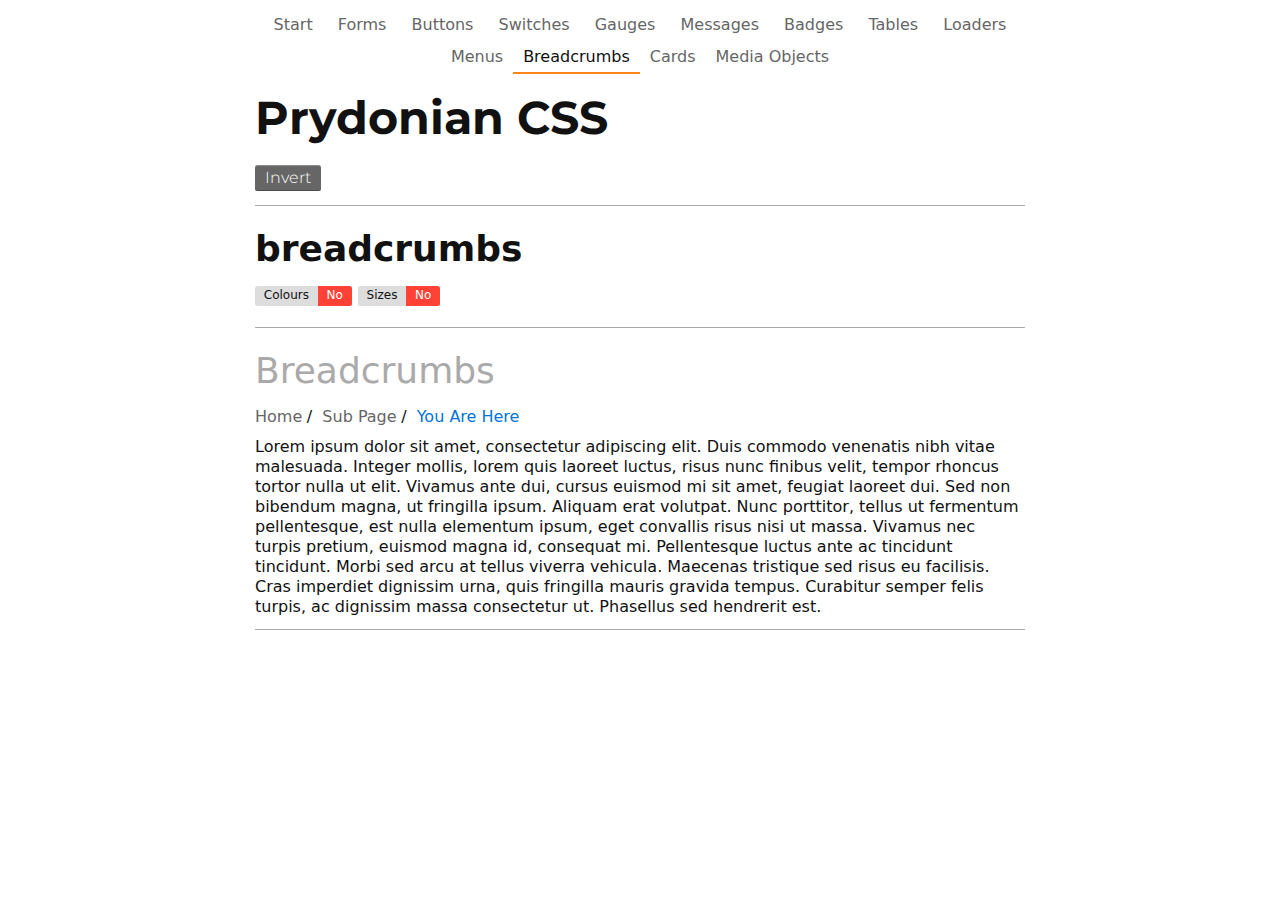
<file: docs/breadcrumbs.html>
<html>
<head>
<meta name="viewport" content="width=device-width, initial-scale=1, maximum-scale=1, user-scalable=no">
<title>Breadcrumbs - Prydonian CSS starter kit</title>
<link rel="stylesheet" href="../src/normalise.css" />
<link rel="stylesheet" href="../src/prydonian.css" />
<link rel="stylesheet" href="css/style.css" />
<meta property="og:title" content="Prydonian CSS starter kit"/>
<meta property="og:image" content="https://prydonian.digital/prydonian-css/logo.png"/>
<meta property="og:site_name" content="Prydonian CSS starter kit"/>
<meta property="og:description" content="A basic CSS variables starter kit for use in building things. It doesn't include anything like a layout or grid system, just a set of controls for various HTML items."/>
<meta property="og:url" content="https://prydonian.digital/prydonian-css/" />

</head>
<body>

	<nav>
		<ul class="menu">
			<li><a href="index.html">Start</a></li>
			<li><a href="forms.html">Forms</a></li>
			<li><a href="buttons.html">Buttons</a></li>
			<li><a href="switches.html">Switches</a></li>
			<li><a href="gauges.html">Gauges</a></li>
			<li><a href="messages.html">Messages</a></li>
			<li><a href="badges.html">Badges</a></li>
			<li><a href="tables.html">Tables</a></li>
			<li><a href="loaders.html">Loaders</a></li>
			<li><a href="menus.html">Menus</a>
			<li class="active"><a href="breadcrumbs.html">Breadcrumbs</a>
			<li><a href="cards.html">Cards</a>
			<li><a href="media">Media Objects</a>
		</ul>
	</nav>
<div class="container">
	<div class="main">
		<section class="header">
			<h1>Prydonian CSS</h1>
			<p><a class="button dark invertMe" href="#" id="invert">Invert</a></p>
		</section>
		<section>
			<h2>breadcrumbs</h2>
			<div class="label-group">
				<span class="label">Colours</span><span class="label alert">No</span>
			</div>
			<div class="label-group">
				<span class="label">Sizes</span><span class="label alert">No</span>
			</div>
			<br><br>
		</section>
		<section>
			<h2 class="subtle">Breadcrumbs</h2>
			<div class="breadcrumbs">
				<ul>
					<li><a href="#">Home</a></li>
					<li><a href="#">Sub Page</a></li>
					<li class="active"><a href="#">You Are Here</a></li>
				</ul>
			</div>
			<p>Lorem ipsum dolor sit amet, consectetur adipiscing elit. Duis commodo venenatis nibh vitae malesuada. Integer mollis, lorem quis laoreet luctus, risus nunc finibus velit, tempor rhoncus tortor nulla ut elit. Vivamus ante dui, cursus euismod mi sit amet, feugiat laoreet dui. Sed non bibendum magna, ut fringilla ipsum. Aliquam erat volutpat. Nunc porttitor, tellus ut fermentum pellentesque, est nulla elementum ipsum, eget convallis risus nisi ut massa. Vivamus nec turpis pretium, euismod magna id, consequat mi. Pellentesque luctus ante ac tincidunt tincidunt. Morbi sed arcu at tellus viverra vehicula. Maecenas tristique sed risus eu facilisis. Cras imperdiet dignissim urna, quis fringilla mauris gravida tempus. Curabitur semper felis turpis, ac dignissim massa consectetur ut. Phasellus sed hendrerit est.</p>
		</section>

	</div>
</div>
<script src="js/zepto.js"></script>
<script>
Zepto(function($){
	$(document).on('click', '.invertMe', function(e){
		e.preventDefault();
		$('body').toggleClass('invert');
	});
});
</script>
</body>
</html>
</file>
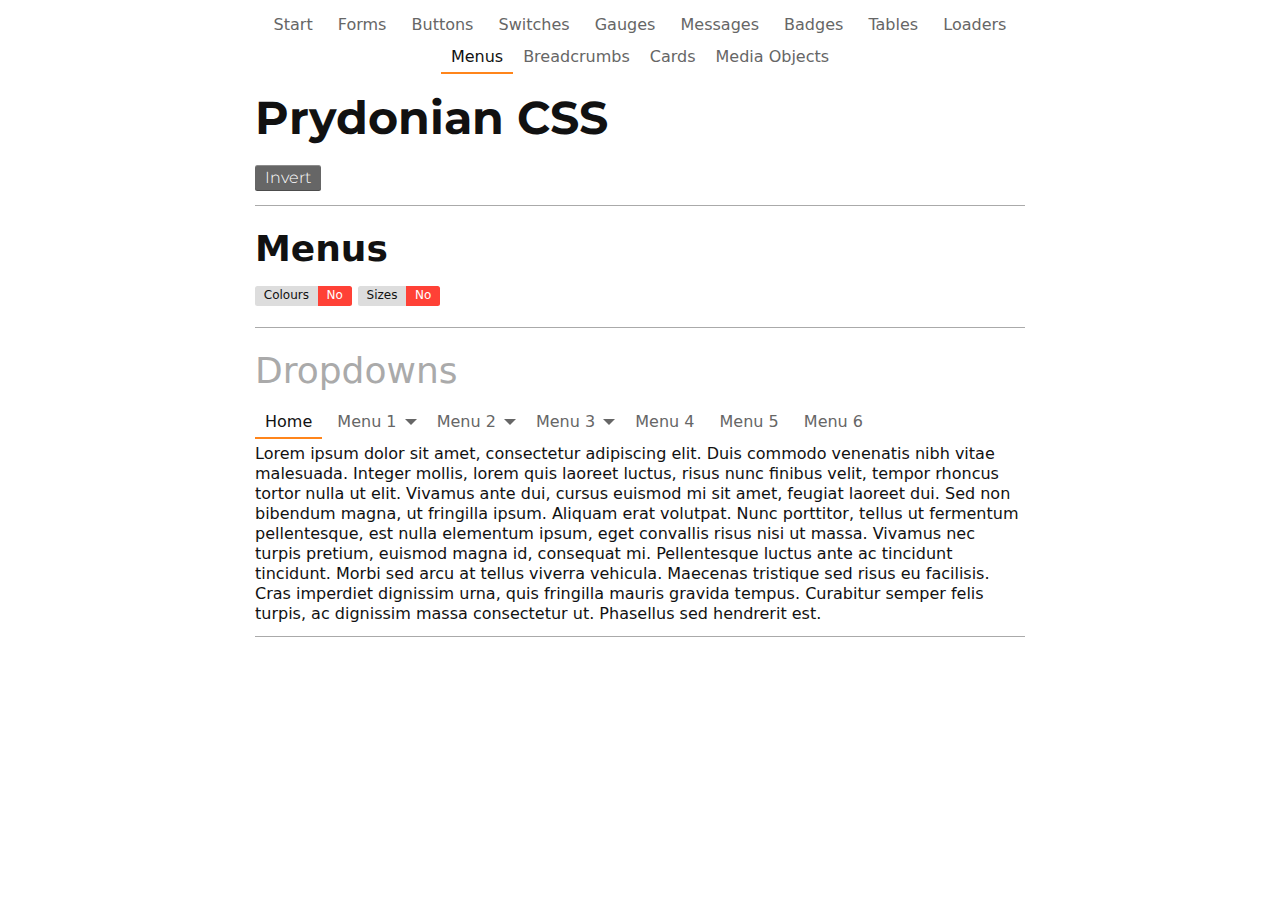
<file: docs/menus.html>
<html>
<head>
<meta name="viewport" content="width=device-width, initial-scale=1, maximum-scale=1, user-scalable=no">
<title>Menus - Prydonian CSS starter kit</title>
<link rel="stylesheet" href="../src/normalise.css" />
<link rel="stylesheet" href="../src/prydonian.css" />
<link rel="stylesheet" href="css/style.css" />
<meta property="og:title" content="Prydonian CSS starter kit"/>
<meta property="og:image" content="https://prydonian.digital/prydonian-css/logo.png"/>
<meta property="og:site_name" content="Prydonian CSS starter kit"/>
<meta property="og:description" content="A basic CSS variables starter kit for use in building things. It doesn't include anything like a layout or grid system, just a set of controls for various HTML items."/>
<meta property="og:url" content="https://prydonian.digital/prydonian-css/" />
</head>
<body>

	<nav>
		<ul class="menu">
			<li><a href="index.html">Start</a></li>
			<li><a href="forms.html">Forms</a></li>
			<li><a href="buttons.html">Buttons</a></li>
			<li><a href="switches.html">Switches</a></li>
			<li><a href="gauges.html">Gauges</a></li>
			<li><a href="messages.html">Messages</a></li>
			<li><a href="badges.html">Badges</a></li>
			<li><a href="tables.html">Tables</a></li>
			<li><a href="loaders.html">Loaders</a></li>
			<li class="active"><a href="menus.html">Menus</a>
			<li><a href="breadcrumbs.html">Breadcrumbs</a>
			<li><a href="cards.html">Cards</a>
			<li><a href="media">Media Objects</a>
		</ul>
	</nav>
<div class="container">
	<div class="main">
		<section class="header">
			<h1>Prydonian CSS</h1>
			<p><a class="button dark invertMe" href="#" id="invert">Invert</a></p>
		</section>
		<section>
			<h2>Menus</h2>
			<div class="label-group">
				<span class="label">Colours</span><span class="label alert">No</span>
			</div>
			<div class="label-group">
				<span class="label">Sizes</span><span class="label alert">No</span>
			</div>
			<br><br>
		</section>
		<section>
			<h2 class="subtle">Dropdowns</h2>
			<ul class="menu">
				<li class="active"><a href="#">Home</a></li>
				<li class="haschild"><a href="#">Menu 1</a>
					<ul class="child">
						<li><a href="#">Sub Menu 1</a></li>
						<li><a href="#">Sub Menu 2</a></li>
						<li><a href="#">Sub Menu 3</a></li>
						<li class="haschild"><a href="#">Sub Menu 4</a>
							<ul class="child">
								<li class="haschild"><a href="#">Deep Menu 1</a>
									<ul>
										<li><a href="#">Sub Deep 1</a></li>
										<li><a href="#">Sub Deep 2</a></li>
										<li><a href="#">Sub Deep 3</a></li>
										<li><a href="#">Sub Deep 4</a></li>
									</ul>
								</li>
								<li><a href="#">Deep Menu 2</a></li>
							</ul>
						</li>
						<li><a href="#">Sub Menu 5</a></li>
					</ul>
				</li>
				<li class="haschild"><a href="#">Menu 2</a>
					<ul class="child">
						<li><a href="#">Sub Menu 1</a></li>
						<li><a href="#">Sub Menu 2</a></li>
						<li><a href="#">Sub Menu 3</a></li>
					</ul>
				</li>
				<li class="haschild"><a href="#">Menu 3</a>
					<ul class="child">
						<li><a href="#">Sub Menu 1</a></li>
						<li class="haschild"><a href="#">Sub Menu 2 with a really big bit of text in it</a>
							<ul class="child">
								<li><a href="#">Category 1</a></li>
								<li><a href="#">Category 2</a></li>
								<li><a href="#">Category 3</a></li>
								<li><a href="#">Category 4</a></li>
								<li><a href="#">Category 5</a></li>
							</ul>
						</li>
						<li><a href="#">Sub Menu 3</a></li>
						<li><a href="#">Sub Menu 4</a></li>
						<li><a href="#">Sub Menu 5</a></li>
					</ul>
				</li>
				<li><a href="#">Menu 4</a></li>
				<li><a href="#">Menu 5</a></li>
				<li><a href="#">Menu 6</a></li>
			</ul>
			<p>Lorem ipsum dolor sit amet, consectetur adipiscing elit. Duis commodo venenatis nibh vitae malesuada. Integer mollis, lorem quis laoreet luctus, risus nunc finibus velit, tempor rhoncus tortor nulla ut elit. Vivamus ante dui, cursus euismod mi sit amet, feugiat laoreet dui. Sed non bibendum magna, ut fringilla ipsum. Aliquam erat volutpat. Nunc porttitor, tellus ut fermentum pellentesque, est nulla elementum ipsum, eget convallis risus nisi ut massa. Vivamus nec turpis pretium, euismod magna id, consequat mi. Pellentesque luctus ante ac tincidunt tincidunt. Morbi sed arcu at tellus viverra vehicula. Maecenas tristique sed risus eu facilisis. Cras imperdiet dignissim urna, quis fringilla mauris gravida tempus. Curabitur semper felis turpis, ac dignissim massa consectetur ut. Phasellus sed hendrerit est.</p>
		</section>

	</div>
</div>
<script src="js/zepto.js"></script>
<script>
Zepto(function($){
	$(document).on('click', '.invertMe', function(e){
		e.preventDefault();
		$('body').toggleClass('invert');
	});
});
</script>
</body>
</html>
</file>
<file: src/prydonian.css>
/* let's start! */

:root {

	/* Fonts */
	--font-sans: sans-serif;
	--font-serif: serif;
	--font-system: -apple-system, system-ui, BlinkMacSystemFont, "Segoe UI", Roboto, sans-serif;
	--font-monospace: Consolas, "Lucida Console", "DejaVu Sans Mono", Monaco, "Courier New", Courier, monospace;
	--font-base: 62.5%;
	--font-regular: 1.6rem;
	--font-mono: 1.5rem;
	--font-large: 2rem;
	--font-xlarge: 2.6rem;
	--font-xxlarge: 3.6rem;
	--font-xxxlarge: 4.6rem;
	--font-small: 1.2rem;
	--line-height: 1.25;
	--weight-light: 100;
	--weight-normal: 300;
	--weight-book: 500;
	--weight-bold: 700;

	/* Colours */
	--color-navy: #001F3F;
	--color-blue: #0074D9;
	--color-aqua: #7FDBFF;
	--color-teal: #39CCCC;
	--color-olive: #3D9970;
	--color-green: #2ECC40;
	--color-lime: #01FF70;
	--color-yellow: #FFDC00;
	--color-orange: #FF851B;
	--color-red: #FF4136;
	--color-fuchsia: #F012BE;
	--color-purple: #B10DC9;
	--color-maroon: #85144B;
	--color-white: #FFFFFF;
	--color-silver: #DDDDDD;
	--color-grey: #AAAAAA;
	--color-black: #111111;
	--color-dark: #666666;
	--color-white: #FFFFFF;
	--color-offwhite: #E8E8E8;
	--text-shadow: 1px 1px 1px rgba(0, 0, 0, 0.5);

	/* Buttons */
	--button-font: inherit;
	--button-weight: inherit;
	--button-size: var(--font-regular);
	--progress-shadow: 1px 0 1px rgba(0,0,0,0.25);
	--button-shadow: inset 0 1px 0 rgba(255, 255, 255, .25), inset 0 -1px 0 rgba(0, 0, 0, .25);
	--button-shadow-hover: inset 0 5rem 5rem rgba(0, 0, 0, .25), inset 0 -1px 0 rgba(0, 0, 0, .25);
	--button-shadow-active: inset 0 1px 5rem rgba(0, 0, 0, .15), inset 0 1px 0 rgba(0, 0, 0, .25);
	--button-shadow-hollow: inset 0 0 1px rgba(0, 0, 0, .75);
	--button-shadow-hollow-invert: inset 0 0 2px rgba(255,255,255, .75), inset 0 0 2px rgba(255,255,255, .5);

	/* Progress */
	--progress-loading: linear-gradient(-45deg, rgba(255,255,255,0.25) 25%, transparent 25%, transparent 50%, rgba(255,255,255,0.25) 50%, rgba(255,255,255,0.25) 75%, transparent 75%, transparent);
	--range-shadow: 1px 1px 1px rgba(0,0,0,0.25);
	--range-track-shadow: inset -1px 1px 1px rgba(0, 0, 0, .25);

	/* Code */
	--code-spacing-x: calc(var(--font-regular) * .4);
	--code-spacing-y: calc(var(--font-regular) * .2);

	/* Toast */
	--toast-shadow: 2px 2px 2px	rgba(0, 0, 0, 0.5);

	/* Paddings/Margins */
	--pm-zero: 0;
	--pm-small: .25rem;
	--pm-medium: .5rem;
	--pm-large: 1rem;
	--pm-xlarge: 1.5rem;
	--pm-xxlarge: 2rem;
	--pm-xxxlarge: 2.5rem;
	--pm-xxxxlarge: 4rem;

	/* Border Radii */
	--border-radius: 0.25rem;
	--border-radius-big: 2rem;
	--border-radius-round: 50%;

}
*, *:before, *:after {
	box-sizing: border-box;
}
html {
	font-size: var(--font-base);
}
body {
	margin: var(--pm-zero);
	font-size: var(--font-regular);
	font-family: var(--font-system);
	color: var(--color-black);
	background: var(--color-white);
	line-height: var(--line-height);
	font-weight: var(--weight-normal);
}
body.invert {
	color: var(--color-white);
	background: var(--color-black);
}
i.fa {
	font-size: var(--font-regular) !important;
	vertical-align: baseline;
}
h1, h2, h3 {
	font-weight: var(--weight-bold);
}
h4, h5, h6 {
	font-weight: var(--weight-book);
}
h1 {
	font-size: var(--font-xxxlarge);
	margin: 0 0 calc(var(--font-xxxlarge) * .4) 0;
}
h2 {
	font-size: var(--font-xxlarge);
	margin: 0 0 calc(var(--font-xxlarge) * .4) 0;
}
h3 {
	font-size: var(--font-xlarge);
	margin: 0 0 calc(var(--font-xlarge) * .4) 0;
}
h4 {
	font-size: var(--font-large);
	margin: 0 0 calc(var(--font-large) * .4) 0;
}
h5 {
	font-size: var(--font-regular);
	margin: 0 0 calc(var(--font-regular) * .4) 0;
}
h6 {
	font-size: var(--font-small);
	margin: 0 0 calc(var(--font-small) * .4) 0;
}
p {
	font-size: var(--font-regular);
	margin: 0 0 calc(var(--font-regular) * 0.75) 0;
}
ul, ol {
	margin: 0 0 calc(var(--font-regular) * 0.75) 0;
	padding: 0 0 0 var(--pm-xxxlarge);
}
a { color: var(--color-blue); }
a:focus, a:hover, a:visited {
	color: var(--color-navy);
	transition: color 0.2s ease-in-out;
}
strong {
	font-weight: var(--weight-bold);
}
small {
	font-size: 80%;
}
abbr[title] {
	border-bottom: 1px dashed var(--color-grey);
	cursor: help;
}
u {
	text-decoration: underline;
}
s {
	text-decoration: line-through;
}
del {
	color: var(--color-red);
}
ins {
	color: var(--color-green);
}
kbd {
	font-family: var(--font-monospace);
	font-size: var(--font-mono);
	background: var(--color-dark);
	color: var(--color-white);
	padding: 0 var(--pm-medium);
	border-radius: var(--border-radius);
}
var {
	font-style: italic;
}
samp {
	font-family: var(--font-monospace);
	font-size: var(--font-mono);
}
mark {
	padding: 0 var(--pm-medium);
	border-radius: var(--border-radius);
}
dl {
	margin: var(--pm-zero) var(--pm-zero) var(--pm-large) var(--pm-zero);
}
dt {
	font-weight: var(--weight-book);
}
dd {
	font-weight: var(--weight-normal);
	margin: var(--pm-zero) var(--pm-zero) var(--pm-large) var(--pm-zero);
}
blockquote {
	font-size: var(--font-large);
	border-left: solid .4rem var(--color-silver);
	padding: var(--pm-medium) var(--pm-medium) var(--pm-medium) var(--pm-xlarge);
	margin-bottom: 1rem;
	margin-left: 0;
}
blockquote cite:before {
	content: "- ";
}
blockquote cite {
	font-size: var(--font-large);
	font-style: italic;
	font-weight: var(--weight-light);
	display: block;
}
code {
	font-family: var(--font-monospace);
	font-size: var(--font-mono);
	color: var(--color-black);
	background: var(--color-silver);
	display: inline-block;
	border-radius: var(--border-radius);
	padding: var(--code-spacing-y) var(--code-spacing-x);
}
pre {
	overflow-y: auto;
	font-family: var(--font-monospace);
	font-size: var(--font-mono);
	color: var(--color-black);
	background-color: var(--color-silver);
	border-radius: var(--border-radius);
	padding: var(--pm-large);
	margin-top: var(--pm-zero);
	margin-bottom: var(--pm-large);
}
.text-right {
	text-align: right;
}
.text-left {
	text-align: left;
}
.text-center {
	text-align: center;
}
.text-justify {
	text-align: justify;
}
.card {
	border: 1px solid var(--color-silver);
	border-radius: var(--border-radius);
	margin-bottom: var(--pm-large)
}
.card img {
	width: 100%;
	max-width: 100%;
	height: auto;
}
.card-avatar {
	max-width: 64px;
	height: auto;
	border-radius: var(--border-radius-round);
	position: relative;
	margin-top: -32px;
	margin-right: 1rem;
	overflow: hidden;
	float: right;
	border: 1px solid var(--color-silver);
}
.card-avatar img {
	border-radius: var(--border-radius-round);
}
.card-title {
	background-color: var(--color-silver);
	padding: var(--pm-xxlarge) var(--pm-large);
	text-align: center;
	font-weight: var(--weight-book);
}
.card-content {
	padding: var(--pm-large);
}
.card-content:last-child p {
	margin-bottom: 0;
}
.card-actions {
	border-top: 1px solid var(--color-silver);
	padding: var(--pm-xxlarge) var(--pm-large);
	text-align: center;
	font-weight: var(--weight-book);
}
.card-actions .group {
	margin-bottom: 0 !important;
}
.media-object {
	display: flex;
	margin-bottom: var(--pm-large);
}
.media-section {
	-webkit-box-flex: 0;
	-moz-box-flex: 0;
	-webkit-flex: 0 1 auto;
	-moz-flex: 0 1 auto;
	-ms-flex: 0 1 auto;
	flex: 0 1 auto;
	padding: var(--pm-medium);
}
.media-section img {
	width: 100%;
	max-width: 100%;
	height: auto;
}
.media-section:first-child {
	padding-right: var(--pm-large);
}
.media-object.border {
	border: 1px solid var(--color-silver);
	border-radius: var(--border-radius);
}
fieldset {
	border: none;
	padding: var(--pm-zero);
	margin: 0 0 var(--pm-medium) 0;
}
fieldset legend {
	display: block;
	font-weight: var(--weight-book);
	margin: 0 0 var(--pm-medium) 0;
}
.form-fields {
	margin: 0 0 var(--pm-medium) 0;
}
.gauge {
	display:inline-block;
	position:relative;
	width: calc(var(--pm-xxlarge) * 5);
	height: calc(var(--pm-xxxlarge) * 2);
	overflow: hidden;
	margin: var(--pm-xxlarge);
}

.gauge:before, .gauge:after, .meter {
	position: absolute;
	display: block;
	content: "";
}

.gauge:before, .meter {
	width: calc(var(--pm-xxlarge) * 5);
	height: calc(var(--pm-xxxlarge) * 2);
}
.gauge:before {
	border-radius: 5rem 5rem 0 0;
	background: var(--color-silver);
}

.gauge:after {
	position: absolute;
	bottom: 0;
	left: var(--pm-xxxlarge);
	width:calc(var(--pm-xxxlarge) * 2);
	height: var(--pm-xxxlarge);
	background: var(--color-white);
	border-radius: 2.5rem 2.5rem 0 0;
}

.meter {
	top: 100%;
	transition: 1.5s;
	transform-origin: center top;
	border-radius: 0 0 6rem 6rem;
	background: var(--color-blue);
	transition: all 0.5s ease-in-out;
}
.progress {
	width: 100%;
	margin: 0 auto;
	display: block;
	border: none;
	overflow: hidden;
	border-radius: var(--border-radius-big);
	background: var(--color-silver);
	box-shadow: var(--range-track-shadow);
}
.progress-value {
	background-color: var(--color-teal);
	color: var(--color-black);
	border-radius: var(--border-radius-big);
	padding: var(--pm-small);
	text-align: center;
	font-size: var(--font-small);
	box-shadow: var(--progress-shadow);
}
.progress-value.dark {
	color: var(--color-white);
}
.invert .progress {
	background: var(--color-dark);
}
label {
	display: inline-block;
	font-size: var(--font-regular);
	margin: 0 0 calc(var(--font-regular) * 0.25) 0;
}
input[type="color"],
input[type="date"],
input[type="datetime-local"],
input[type="email"],
input[type="month"],
input[type="number"],
input[type="password"],
input[type="search"],
input[type="tel"],
input[type="text"],
input[type="time"],
input[type="url"],
input[type="week"],
select,
textarea {
	color: var(--color-dark);
	border: 1px solid var(--color-silver);
	padding: var(--pm-medium) var(--pm-large);
	font-size: var(--font-regular);
	line-height: var(--line-height);
	height: calc(var(--font-regular) * 2);
	border-radius: var(--border-radius);
	width: 100%;
	white-space: nowrap;
	-moz-appearance: none;
	-webkit-appearance: none;
	margin: 0 0 var(--pm-small) 0;
}
input[readonly] {
	cursor: not-allowed;
	box-shadow: none !important;
	background-color: var(--color-offwhite);
	color: var(--color-black);
}
input[type="color"] {
	padding: 0;
	line-height: 1 !important;
}
input[type="checkbox"], input[type="radio"] {
	width: auto;
	padding: 0;
	font-size: var(--font-regular);
}
select {
	position: relative;
	background-image: url("data:image/svg+xml,%3C%3Fxml version='1.0' encoding='UTF-8'%3F%3E%3Csvg width='41px' height='26px' viewBox='0 0 41 26' version='1.1' xmlns='http://www.w3.org/2000/svg' xmlns:xlink='http://www.w3.org/1999/xlink'%3E%3Cdefs%3E%3C/defs%3E%3Cg id='Page-1' stroke='none' stroke-width='1' fill='none' fill-rule='evenodd'%3E%3Cpolygon id='Path-3' fill='%23000000' points='0 5.38215461 19.9830489 25.3652035 40.1398855 5.20836689 34.9315186 0 19.8691842 15.0623344 4.83971338 0.0328636246'%3E%3C/polygon%3E%3C/g%3E%3C/svg%3E%0A");
	background-position: right .5rem center;
	background-repeat: no-repeat;
	background-size: .75rem;
}
input[type="search"] {
	border-radius: var(--border-radius-big);
	background-image: url('data:image/svg+xml;utf8,<svg xmlns="http://www.w3.org/2000/svg" viewBox="0 0 250.313 250.313" width="512" height="512" enable-background="new 0 0 250.313 250.313"><path d="M244.186 214.604l-54.379-54.378c-.289-.289-.628-.491-.93-.76 10.7-16.231 16.945-35.66 16.945-56.554 0-56.837-46.075-102.912-102.911-102.912s-102.911 46.075-102.911 102.911c0 56.835 46.074 102.911 102.91 102.911 20.895 0 40.323-6.245 56.554-16.945.269.301.47.64.759.929l54.38 54.38c8.169 8.168 21.413 8.168 29.583 0 8.168-8.169 8.168-21.413 0-29.582zm-141.275-44.458c-37.134 0-67.236-30.102-67.236-67.235 0-37.134 30.103-67.236 67.236-67.236 37.132 0 67.235 30.103 67.235 67.236s-30.103 67.235-67.235 67.235z" fill="#475250" fill-rule="evenodd" clip-rule="evenodd"/></svg>');
	background-position: right .75rem center;
	background-repeat: no-repeat;
	background-size: .9rem;
	padding-right: var(--pm-xxlarge);
}
input:focus, select:focus, textarea:focus {
	border-color: var(--color-teal);
	outline: none;
}
button, [type="submit"], .button {
	width: auto;
	display: inline-block;
	font-family: var(--button-font);
	font-size: var(--button-size);
	line-height: 1;
	font-weight: var(--button-weight);
	background: var(--color-silver);
	border: none;
	padding: var(--pm-medium) var(--pm-large);
	border-radius: var(--border-radius);
	box-shadow: var(--button-shadow);
	color: var(--color-black);
	margin: 0 0 var(--pm-small) 0;
	text-decoration: none;
	transition: all 0.2s ease-in-out;
}
.file {
	position: relative
}
.file input[type="file"] {
	position: absolute;
	height: 1px;
	width: 1px;
	background: none;
	border: 0;
	clip: rect(0 0 0 0);
	-webkit-clip-path: inset(50%);
	clip-path: inset(50%);
	overflow: hidden;
	padding: 0
}
a.button.primary,
a.button.info,
a.button.alert,
a.button.attention,
a.button.dark {
	color: var(--color-white);
}
a.button.secondary {
	color: var(--color-dark);
}
button:hover, [type="submit"]:hover, .button:hover {
	background: var(--color-silver);
	box-shadow: var(--button-shadow-active);
	color: var(--color-black);
}
button:active, [type="submit"]:active, .button:active {
	background: var(--color-silver);
	padding: var(--pm-medium) var(--pm-large);
	border-radius: var(--border-radius);
	box-shadow: var(--button-shadow-active);
}
.toasts {
	position: fixed !important;
	bottom: var(--pm-large);
	left: var(--pm-large);
}
.toast {
	margin-bottom: var(--pm-large);
	box-shadow: var(--toast-shadow);
	padding-right: var(--pm-xxxxlarge) !important;
	transition: all 0.5s ease;
}
.close {
	font-size: var(--font-large);
	position: absolute;
	top: var(--pm-large);
	right: var(--pm-large);
	cursor: pointer;
}
.message, .toast {
	background: var(--color-silver);
	padding: var(--pm-xlarge);
	border-radius: var(--border-radius);
	margin-bottom: var(--pm-large);
	position: relative;
}
.message {
	border-left: 4px solid rgba(0,0,0,0.25)
}
.invert .message, .invert .toast {
	color: var(--color-black);
}
.message a {
	color: var(--color-dark);
}
.message a:hover, .message a:active, .message a:visited {
	color: var(--color-black);
}
.badge {
	background: var(--color-silver);
	padding: var(--pm-zero) calc(var(--pm-medium) * 1.75);
	border-radius: var(--border-radius-big);
	display: inline-block;
	vertical-align: text-bottom;
}
.invert .badge {
	color: var(--color-black);
}
.label {
	background: var(--color-silver);
	padding: var(--pm-zero) calc(var(--pm-small) * 1.75);
	border-radius: var(--border-radius);
	display: inline-block;
	vertical-align: text-bottom;
}
.invert .label {
	color: var(--color-black);
}
.primary {
	background-color: var(--color-green);
	color: var(--color-black);
}
.invert .primary {
	color: var(--color-black);
}
.primary:hover {
	background-color: var(--color-green);
	color: var(--color-black);
}
.primary:active {
	background-color: var(--color-green);
	color: var(--color-black);
}
.secondary {
	background-color: var(--color-aqua);
	color: var(--color-black);
}
.secondary:hover {
	background-color: var(--color-aqua);
	color: var(--color-black);
}
.secondary:active {
	background-color: var(--color-aqua);
	color: var(--color-white);
}
.info {
	background-color: var(--color-teal);
	color: var(--color-white);
}
.info:hover {
	background-color: var(--color-teal);
	color: var(--color-white);
}
.info:active {
	background-color: var(--color-teal);
	color: var(--color-white);
}
.alert {
	background-color: var(--color-red);
	color: var(--color-white);
}
.alert:hover {
	background-color: var(--color-red);
	color: var(--color-white);
}
.alert:active {
	background-color: var(--color-red);
	color: var(--color-white);
}
.attention {
	background-color: var(--color-orange);
	color: var(--color-white);
}
.attention:hover {
	background-color: var(--color-orange);
	color: var(--color-white);
}
.attention:active {
	background-color: var(--color-orange);
	color: var(--color-white);
}
.dark {
	background-color: var(--color-dark);
	color: var(--color-white);
}
.invert .dark {
	color: var(--color-white);
}
.dark:hover {
	background-color: var(--color-dark);
	color: var(--color-white);
}
.dark:active {
	background-color: var(--color-dark);
	color: var(--color-white);
	box-shadow: var(--button-shadow-active);
}
.hollow {
	background-color: transparent !important;
	border: 1px solid var(--color-silver);
	box-shadow: none;
}
.invert .hollow {
	color: var(--color-silver);
}
.primary.hollow {
	border: 1px solid var(--color-green);
	color: var(--color-green);
}
.secondary.hollow {
	border: 1px solid var(--color-aqua);
	color: var(--color-aqua);
}
.info.hollow {
	border: 1px solid var(--color-teal);
	color: var(--color-teal);
}
.alert.hollow {
	border: 1px solid var(--color-red);
	color: var(--color-red);
}
.attention.hollow {
	border: 1px solid var(--color-orange);
	color: var(--color-orange);
}
.dark.hollow {
	border: 1px solid var(--color-dark);
	color: var(--color-dark);
}
.hollow:hover, .hollow:active, .hollow:focus {
	background: transparent !important;
	box-shadow: var(--button-shadow-hollow);
}
.invert .hollow:hover, .invert .hollow:active, .invert .hollow:focus {
	background: transparent !important;
	box-shadow: var(--button-shadow-hollow-invert);
}
.message.dark a {
	color: var(--color-white);
}
.message.primary a,
.message.secondary a,
.message.info a,
.message.alert a,
.message.attention a {
	color: var(--color-white);
}
.message.dark a:hover,
.message.dark a:active,
.message.dark a:visited {
	color: var(--color-silver);
}
.message.primary a:hover,
.message.primary a:active,
.message.primary a:visited,
.message.secondary a:hover,
.message.secondary a:active,
.message.secondary a:visited,
.message.info a:hover,
.message.info a:active,
.message.info a:visted,
.message.alert a:hover,
.message.alert a:active,
.message.alert a:visited,
.message.attention a:hover,
.message.attention a:active,
.message.attention a:visited, {
	color: var(--color-dark);
}
.subtle {
	color: var(--color-grey);
	font-weight: var(--weight-book);
}
.group, .label-group {
	width: 100%;
	display: flex;
	margin: 0 0 var(--pm-large) 0;
}
.label-group {
	display: inline;
	margin-right: var(--pm-small);
	font-size: var(--font-small);
}
.group span {
	width: auto;
	font-family: var(--button-font);
	font-size: var(--button-size);
	line-height: inherit;
	font-weight: var(--button-weight);
	background: var(--color-silver);
	border: none;
	padding: var(--pm-medium) var(--pm-large) 0 var(--pm-large);
	border-radius: var(--border-radius);
	color: var(--color-black);
	margin: 0 0 var(--pm-small) 0;
}
.label-group span {
	padding:	var(--pm-small) calc(var(--pm-medium) * 1.75);
}
.label-group span:first-child {
	border-radius: var(--border-radius) 0 0 var(--border-radius);
}
.label-group span:last-child {
	border-radius: 0 var(--border-radius) var(--border-radius) 0;
}
.group button, .group [type="submit"], .group input, .group span, .group select, .group .button {
	border-radius: var(--pm-zero);
	display: block;
}
.group input {
	border-left-width: 0;
}
.group input:first-child, .group .button:first-child {
	border-left-width: 1px;
}
.group button:first-child, .group [type="submit"]:first-child, .group input:first-child, .group select:first-child, .group span:first-child, .group .button:first-child {
	border-radius: var(--border-radius) 0 0 var(--border-radius);
}
.group button:last-child, .group [type="submit"]:last-child, .group input:last-child, .group select:last-child, .group span:last-child, .group .button:last-child {
	border-radius: 0 var(--border-radius) var(--border-radius) 0;
}
.card-actions .group {
	justify-content: center;
}

.full {
	width: 100%;
}
.small, .small:hover, .small:focus, .small:active {
	padding: calc(var(--pm-medium) * 0.75) calc(var(--pm-large) * 0.75) !important;
	font-size: var(--font-small) !important;
}
.medium, .medium:hover, .medium:focus, .medium:active {
	padding: calc(var(--pm-medium) * 2) calc(var(--pm-large) * 2) !important;
}
.big, .big:hover, .big:focus, .big:active {
	padding: calc(var(--pm-medium) * 4) calc(var(--pm-xlarge) * 4) !important;
	font-size: var(--font-large) !important;
}
input.medium,
input[type="color"].medium,
input[type="date"].medium,
input[type="datetime-local"].medium,
input[type="email"].medium,
input[type="month"].medium,
input[type="number"].medium,
input[type="password"].medium,
input[type="search"].medium,
input[type="tel"].medium,
input[type="text"].medium,
input[type="time"].medium,
input[type="url"].medium,
input[type="week"].medium,
select.medium,
textarea.medium {
	padding: var(--pm-large) var(--pm-xlarge) !important;
	line-height: var(--font-xlarge);
	height: auto;
}
input.big,
input[type="color"].big,
input[type="date"].big,
input[type="datetime-local"].big,
input[type="email"].big,
input[type="month"].big,
input[type="number"].big,
input[type="password"].big,
input[type="search"].big,
input[type="tel"].big,
input[type="text"].big,
input[type="time"].big,
input[type="url"].big,
input[type="week"].big,
select.big,
textarea.big {
	padding: var(--pm-xlarge) var(--pm-xxlarge) !important;
	line-height: var(--font-xxlarge);
	height: auto;
}
.loading.big {
	border-radius: var(--border-radius-big);
}
input[type="range"] {
	-webkit-appearance: none;
	width: 100%;
	margin: var(--pm-medium) 0;
	border: 0;
	padding: var(--pm-zero);
}

input[type="range"]:focus {
	outline: none;
}

input[type="range"]::-webkit-slider-runnable-track {
	width: 100%;
	height: .5rem;
	cursor: pointer;
	background: var(--color-silver);
	border-radius: var(--border-radius);
	border: none;
	box-shadow: var(--range-track-shadow);
}

input[type="range"]::-webkit-slider-thumb {
	border: none;
	width: 2.5rem;
	height: 2.5rem;
	border-radius: 50%;
	background: var(--color-teal);
	cursor: pointer;
	-webkit-appearance: none;
	margin-top: -1rem;
	box-shadow: var(--range-shadow);
}

input[type="range"]:focus::-webkit-slider-runnable-track {
	background: var(--color-silver);
	box-shadow: var(--range-track-shadow);
}

input[type="range"]::-moz-range-track {
	width: 100%;
	height: .5rem;
	cursor: pointer;
	background: var(--color-silver);
	border-radius: var(--border-radius);
	border: none;
	box-shadow: var(--range-track-shadow);
}

input[type="range"]::-moz-range-thumb {
	border: none;
	height: 2.5rem;
	width: 2.5rem;
	border-radius: 50%;
	background: var(--color-teal);
	cursor: pointer;
	box-shadow: var(--range-shadow);
}

input[type="range"]::-ms-track {
	width: 100%;
	height: .5rem;
	cursor: pointer;
	background: transparent;
	border-color: transparent;
	color: transparent;
	box-shadow: var(--range-track-shadow);
}

input[type="range"]::-ms-fill-lower {
	background: #2f6ea5;
	border: none;
	border-radius: var(--border-radius);
}

input[type="range"]::-ms-fill-upper {
	background: var(--color-silver);
	border: none;
	border-radius: var(--border-radius);
}

input[type="range"]::-ms-thumb {
	border: none;
	height: 1.5rem;
	width: 1.5rem;
	border-radius: 50%;
	background: var(--color-teal);
	cursor: pointer;
	box-shadow: var(--range-shadow);
}

input[type="range"]:focus::-ms-fill-lower {
	background: var(--color-silver);
}

input[type="range"]:focus::-ms-fill-upper {
	background: var(--color-silver);
}

.info::-moz-progress-bar {
	background-color: var(--color-green);
	border-radius: var(--border-radius-big);
}
.switch {
	position: relative;
}
.switch input {
	position: absolute;
	height: 1px;
	width: 1px;
	background: none;
	border: 0;
	clip: rect(0 0 0 0);
	-webkit-clip-path: inset(50%);
	clip-path: inset(50%);
	overflow: hidden;
	padding: 0;
}
.switch input+label {
	position: relative;
	min-width: calc(var(--font-regular) * 2);
	border-radius: var(--font-xlarge);
	height: var(--font-xlarge);
	line-height: var(--font-xlarge);
	display: inline-block;
	cursor: pointer;
	outline: none;
	-webkit-user-select: none;
	-moz-user-select: none;
	-ms-user-select: none;
	user-select: none;
	vertical-align: middle;
	text-indent: calc(var(--font-xlarge) * 2.25);
}
.switch input+label:after, .switch input+label:before {
	content: "";
	position: absolute;
	top: 0;
	left: 0;
	width: calc(var(--font-xlarge) * 2);
	bottom: 0;
	display: block;
	transition: background-color .25s;
}
.switch input+label:before {
	right: 0;
	background-color: var(--color-silver);
	border-radius: var(--font-xlarge);
	transition: all .1s;
	padding-right: var(--pm-medium);
}
.switch input+label:after {
	top: 3px;
	left: 3px;
	width: calc(var(--font-xlarge) - 6px);
	height: calc(var(--font-xlarge) - 6px);
	border-radius: 50%;
	background-color: var(--color-white);
	transition: margin .25s;
}
.switch input:checked+label:before {
	background-color: var(--color-olive);
}
.switch input.primary:checked+label:before {
	background-color: var(--color-green);
}
.switch input.secondary:checked+label:before {
	background-color: var(--color-aqua);
}
.switch input.info:checked+label:before {
	background-color: var(--color-teal);
}
.switch input.alert:checked+label:before {
	background-color: var(--color-red);
}
.switch input.attention:checked+label:before {
	background-color: var(--color-orange);
}
.switch input.dark:checked+label:before {
	background-color: var(--color-dark);
}
.switch input:checked+label:after {
	margin-left: var(--font-xlarge);
}
.disabled, input:disabled, [type="submit"]:disabled, button:disabled {
	cursor: not-allowed;
	box-shadow: none !important;
	background-color: var(--color-offwhite);
	color: var(--color-black);
}
.progress-value.loading {
	background-color: var(--color-teal) !important;
	background: var(--progress-loading);
	background-size: 50px 50px;
	cursor: wait;
	animation: loading 2.5s linear infinite;
}
.progress-value.loading.primary {
	background-color: var(--color-green) !important;
	background: var(--progress-loading);
	background-size: 50px 50px;
	animation: loading 2.5s linear infinite;
}
.progress-value.loading.secondary {
	background-color: var(--color-blue) !important;
	background: var(--progress-loading);
	background-size: 50px 50px;
	animation: loading 2.5s linear infinite;
}
.progress-value.loading.alert {
	background-color: var(--color-red) !important;
	background: var(--progress-loading);
	background-size: 50px 50px;
	animation: loading 2.5s linear infinite;
}
.progress-value.loading.attention {
	background-color: var(--color-orange) !important;
	background: var(--progress-loading);
	background-size: 50px 50px;
	animation: loading 2.5s linear infinite;
}
.progress-value.loading.dark {
	background-color: var(--color-dark) !important;
	background: var(--progress-loading);
	background-size: 50px 50px;
	animation: loading 2.5s linear infinite;
}
[class*='loader'] {
	display: inline-block;
	margin: 0 auto;
	cursor: wait;
	text-rendering: optimizeLegibility;
	-webkit-font-smoothing: antialiased;
	-moz-osx-font-smoothing: grayscale;
}
.loader {
	position: relative;
	display: inline-block;
	margin: 0 auto;
	width: var(--font-large);
	height: var(--font-large);
	border-top: 3px solid var(--color-olive);
	border-right: 3px solid var(--color-olive);
	border-bottom: 3px solid var(--color-silver);
	border-left: 3px solid var(--color-silver);
	border-radius: 50%;
	vertical-align: middle;
	animation: loader 1s infinite linear;
}
.loader.primary {
	border-top: 3px solid var(--color-green);
	border-right: 3px solid var(--color-green);
	border-bottom: 3px solid var(--color-silver);
	border-left: 3px solid var(--color-silver);
	background: none !important;
}
.loader.secondary {
	border-top: 3px solid var(--color-aqua);
	border-right: 3px solid var(--color-aqua);
	border-bottom: 3px solid var(--color-silver);
	border-left: 3px solid var(--color-silver);
	background: none !important;
}
.loader.info {
	border-top: 3px solid var(--color-teal);
	border-right: 3px solid var(--color-teal);
	border-bottom: 3px solid var(--color-silver);
	border-left: 3px solid var(--color-silver);
	background: none !important;
}
.loader.alert {
	border-top: 3px solid var(--color-red);
	border-right: 3px solid var(--color-red);
	border-bottom: 3px solid var(--color-silver);
	border-left: 3px solid var(--color-silver);
	background: none !important;
}
.loader.attention {
	border-top: 3px solid var(--color-orange);
	border-right: 3px solid var(--color-orange);
	border-bottom: 3px solid var(--color-silver);
	border-left: 3px solid var(--color-silver);
	background: none !important;
}
.loader.dark {
	border-top: 3px solid var(--color-dark);
	border-right: 3px solid var(--color-dark);
	border-bottom: 3px solid var(--color-silver);
	border-left: 3px solid var(--color-silver);
	background: none !important;
}
.loader.medium {
	width: var(--font-xxlarge);
	height: var(--font-xxlarge);
	padding: 0 !important;
}
.loader.big {
	width: var(--font-xxxlarge);
	height: var(--font-xxxlarge);
	padding: 0 !important;
}
.loader:hover {
	padding: 0 !important;
}
button .loader,
input[type="button"] .loader,
input[type="button"] .loader,
.button .loader {
	border-bottom: 3px solid var(--color-offwhite) !important;
	border-left: 3px solid var(--color-offwhite) !important;
}
table {
	width: 100%;
	border-collapse: collapse;
	margin-bottom: var(--pm-large);
}
table caption {
	caption-side: bottom;
	font-size: var(--font-small);
	color: var(--color-grey);
	text-align: center;
	padding-top: var(--pm-small);
}

table th {
	text-align: left;
	background: var(--color-silver);
	border-bottom: 1px solid var(--color-silver);
	padding: var(--pm-medium);
}
.invert table th {
	color: var(--color-black);
}
table td {
	border-bottom: 1px solid var(--color-silver);
	padding: var(--pm-medium);
}

table.stripe tr:nth-child(odd) td {
	background-color: var(--color-silver);
}

table.border {
	border: 1px solid var(--color-silver);
}

table.border td {
	border-style: solid;
	border-width: 1px;
	border-color: var(--color-silver);
}

table.hover tbody tr:hover td {
	color: var(--color-black);
	background-color: var(--color-silver);
}
.menu {
	font-weight: 500;
	list-style: none;
	position: relative;
	margin: 0 0 var(--pm-medium) 0;
	padding: 0;
}
.menu ul {
	list-style: none;
	margin: 0;
	padding: 0;
}
.menu a {
	display: block;
	text-decoration: none;
	padding: var(--pm-medium) var(--pm-large);
	color: var(--color-dark);
	border-bottom: 2px solid var(--color-white);
}
.invert .menu a {
	color: var(--color-silver);
}
.menu li:hover a, .menu li.active a {
	color: var(--color-black);
	border-bottom: 2px solid var(--color-orange);
}
.invert .menu li:hover a, .invert .menu li.active a {
	color: var(--color-orange);
	border-bottom: 2px solid var(--color-orange);
}
.menu li {
	position: relative;
	display: inline-block;
	margin: 0;
	padding: 0
}
.menu li {
	position: relative;
}

.menu ul {
	display: none;
	position: absolute;
	top: 100%;
	left: 0;
	background: var(--color-white);
	padding: var(--pm-large);
}
.menu li.haschild a {
	padding: var(--pm-medium) var(--pm-xxxlarge) var(--pm-medium) var(--pm-large);
	position: relative;
}
.menu li.haschild > a:after {
	position: absolute;
	top: 50%;
	right: 2px;
	left: auto;
	display: block;
	width: 0;
	height: 0;
	border: inset 6px;
	content: '';
	border-bottom-width: 0;
	border-top-style: solid;
	border-color: var(--color-dark) transparent transparent;
	right: 5px;
	left: auto;
	margin-top: -3px;
}
.menu li.haschild:hover > a:after {
	border-color: var(--color-orange) transparent transparent;
}
.child li.haschild > a:after {
	position: absolute;
	top: 50%;
	right: 2px;
	left: auto;
	display: block;
	width: 0;
	height: 0;
	border: inset 6px;
	content: '';
	border-right-width: 0;
	border-left-style: solid;
	border-color: transparent transparent transparent var(--color-dark);
	right: 5px;
	left: auto;
	margin-top: -3px;
}
.child li.haschild:hover > a:after {
	border-color: transparent transparent transparent var(--color-orange);
}
.menu ul li {
	width: 200px;
}
.menu ul a {
	padding: var(--pm-medium) var(--pm-large);
	color: var(--color-dark) !important;
	border-bottom: 2px solid var(--color-white) !important;
}
.menu ul a:hover {
	color: var(--color-black) !important;
	border-bottom: 2px solid var(--color-orange) !important;
}
.menu ul ul {
	top: 0;
	left: 100%
}
.menu li:hover > ul {
	display: block;
}
.breadcrumbs ul {
	list-style: none;
	margin: 0 0 var(--pm-large) 0;
	padding: 0;
}
.breadcrumbs ul li {
	position: relative;
	list-style: none;
	margin: 0;
	padding: 0 var(--pm-xlarge) 0 0;
	display: inline-block;
}
.breadcrumbs ul li:after {
	content: "/";
	position: absolute;
	right: 0.5rem;
	top: 50%;
	transform: translateY(-50%);
}
.breadcrumbs ul li:last-child:after {
	content: "";
}
.breadcrumbs ul li a {
	position: relative;
	display: block;
	color: var(--color-dark);
	padding: 0;
	text-decoration: none;
}

.breadcrumbs ul li.active a {
	color: var(--color-blue);
}
hr {
	border: none;
	border-top: 1px solid var(--color-silver);
	margin: var(--pm-large) 0;
	box-sizing: content-box;
	height: 0;
	overflow: visible;
}
@-moz-keyframes loading {
	0% {
		background-position: 0 0;
	}
	100% {
		background-position: 50px 50px;
	}
}

@-webkit-keyframes loading {
	0% {
		background-position: 0 0;
	}
	100% {
		background-position: 50px 50px;
	}
}

@-ms-keyframes loading {
	0% {
		background-position: 0 0;
	}
	100% {
		background-position: 50px 50px;
	}
}

@keyframes loading {
	0% {
		background-position: 0 0;
	}
	100% {
		background-position: 50px 50px;
	}
}

@-webkit-keyframes loader {
	0% {
		transform:rotate(0deg);
	}

	100% {
		transform:rotate(1turn)
	}
}

@keyframes loader {
	0% {
		transform:rotate(0deg);
	}

	100% {
		transform:rotate(1turn)
	}
}
</file>
<file: docs/css/style.css>
@import url('https://fonts.googleapis.com/css?family=Montserrat:700');
.container {
	width: 100%;
	max-width: 80rem;
	padding: 0 var(--pm-xlarge);
	margin: 0 auto;
	display: grid;
	grid-template-columns: repeat(auto-fill, 1fr);
	grid-gap: 1rem;
}
nav {
	width: 100%;
	max-width: 80rem;
	display: flex;
	display: grid;
	grid-template-columns: repeat(auto-fit, minmax(1em, 1fr));
	padding: var(--pm-large);
	text-align: center;
	margin: 0 auto;
}

.main {
	grid-column: auto / span 12;
}
section {
	padding: 0;
	margin: 0 0 var(--pm-xxlarge) 0;
	border-bottom: 1px solid var(--color-grey);
	overflow: hidden;
}
.space {
	padding-bottom: 0.5rem;
}
.header {
	font-family: 'Montserrat';
}
.half {
	width: 50%;
	padding: var(--pm-medium);
	float: left;
}
@media screen and (max-width: 769px) {
	.half {
		float: none;
		width: 100%;
	}
}
</file>
<file: src/normalise.css>
/*! normalize.css v7.0.0 | MIT License | github.com/necolas/normalize.css */

/* Document
   ========================================================================== */

/**
 * 1. Correct the line height in all browsers.
 * 2. Prevent adjustments of font size after orientation changes in
 *    IE on Windows Phone and in iOS.
 */

html {
  line-height: 1.15; /* 1 */
  -ms-text-size-adjust: 100%; /* 2 */
  -webkit-text-size-adjust: 100%; /* 2 */
}

/* Sections
   ========================================================================== */

/**
 * Remove the margin in all browsers (opinionated).
 */

body {
  margin: 0;
}

/**
 * Add the correct display in IE 9-.
 */

article,
aside,
footer,
header,
nav,
section {
  display: block;
}

/**
 * Correct the font size and margin on `h1` elements within `section` and
 * `article` contexts in Chrome, Firefox, and Safari.
 */

h1 {
  font-size: 2em;
  margin: 0.67em 0;
}

/* Grouping content
   ========================================================================== */

/**
 * Add the correct display in IE 9-.
 * 1. Add the correct display in IE.
 */

figcaption,
figure,
main { /* 1 */
  display: block;
}

/**
 * Add the correct margin in IE 8.
 */

figure {
  margin: 1em 40px;
}

/**
 * 1. Add the correct box sizing in Firefox.
 * 2. Show the overflow in Edge and IE.
 */

hr {
  box-sizing: content-box; /* 1 */
  height: 0; /* 1 */
  overflow: visible; /* 2 */
}

/**
 * 1. Correct the inheritance and scaling of font size in all browsers.
 * 2. Correct the odd `em` font sizing in all browsers.
 */

pre {
  font-family: monospace, monospace; /* 1 */
  font-size: 1em; /* 2 */
}

/* Text-level semantics
   ========================================================================== */

/**
 * 1. Remove the gray background on active links in IE 10.
 * 2. Remove gaps in links underline in iOS 8+ and Safari 8+.
 */

a {
  background-color: transparent; /* 1 */
  -webkit-text-decoration-skip: objects; /* 2 */
}

/**
 * 1. Remove the bottom border in Chrome 57- and Firefox 39-.
 * 2. Add the correct text decoration in Chrome, Edge, IE, Opera, and Safari.
 */

abbr[title] {
  border-bottom: none; /* 1 */
  text-decoration: underline; /* 2 */
  text-decoration: underline dotted; /* 2 */
}

/**
 * Prevent the duplicate application of `bolder` by the next rule in Safari 6.
 */

b,
strong {
  font-weight: inherit;
}

/**
 * Add the correct font weight in Chrome, Edge, and Safari.
 */

b,
strong {
  font-weight: bolder;
}

/**
 * 1. Correct the inheritance and scaling of font size in all browsers.
 * 2. Correct the odd `em` font sizing in all browsers.
 */

code,
kbd,
samp {
  font-family: monospace, monospace; /* 1 */
  font-size: 1em; /* 2 */
}

/**
 * Add the correct font style in Android 4.3-.
 */

dfn {
  font-style: italic;
}

/**
 * Add the correct background and color in IE 9-.
 */

mark {
  background-color: #ff0;
  color: #000;
}

/**
 * Add the correct font size in all browsers.
 */

small {
  font-size: 80%;
}

/**
 * Prevent `sub` and `sup` elements from affecting the line height in
 * all browsers.
 */

sub,
sup {
  font-size: 75%;
  line-height: 0;
  position: relative;
  vertical-align: baseline;
}

sub {
  bottom: -0.25em;
}

sup {
  top: -0.5em;
}

/* Embedded content
   ========================================================================== */

/**
 * Add the correct display in IE 9-.
 */

audio,
video {
  display: inline-block;
}

/**
 * Add the correct display in iOS 4-7.
 */

audio:not([controls]) {
  display: none;
  height: 0;
}

/**
 * Remove the border on images inside links in IE 10-.
 */

img {
  border-style: none;
}

/**
 * Hide the overflow in IE.
 */

svg:not(:root) {
  overflow: hidden;
}

/* Forms
   ========================================================================== */

/**
 * 1. Change the font styles in all browsers (opinionated).
 * 2. Remove the margin in Firefox and Safari.
 */

button,
input,
optgroup,
select,
textarea {
  font-family: sans-serif; /* 1 */
  font-size: 100%; /* 1 */
  line-height: 1.15; /* 1 */
  margin: 0; /* 2 */
}

/**
 * Show the overflow in IE.
 * 1. Show the overflow in Edge.
 */

button,
input { /* 1 */
  overflow: visible;
}

/**
 * Remove the inheritance of text transform in Edge, Firefox, and IE.
 * 1. Remove the inheritance of text transform in Firefox.
 */

button,
select { /* 1 */
  text-transform: none;
}

/**
 * 1. Prevent a WebKit bug where (2) destroys native `audio` and `video`
 *    controls in Android 4.
 * 2. Correct the inability to style clickable types in iOS and Safari.
 */

button,
html [type="button"], /* 1 */
[type="reset"],
[type="submit"] {
  -webkit-appearance: button; /* 2 */
}

/**
 * Remove the inner border and padding in Firefox.
 */

button::-moz-focus-inner,
[type="button"]::-moz-focus-inner,
[type="reset"]::-moz-focus-inner,
[type="submit"]::-moz-focus-inner {
  border-style: none;
  padding: 0;
}

/**
 * Restore the focus styles unset by the previous rule.
 */

button:-moz-focusring,
[type="button"]:-moz-focusring,
[type="reset"]:-moz-focusring,
[type="submit"]:-moz-focusring {
  outline: 1px dotted ButtonText;
}

/**
 * Correct the padding in Firefox.
 */

fieldset {
  padding: 0.35em 0.75em 0.625em;
}

/**
 * 1. Correct the text wrapping in Edge and IE.
 * 2. Correct the color inheritance from `fieldset` elements in IE.
 * 3. Remove the padding so developers are not caught out when they zero out
 *    `fieldset` elements in all browsers.
 */

legend {
  box-sizing: border-box; /* 1 */
  color: inherit; /* 2 */
  display: table; /* 1 */
  max-width: 100%; /* 1 */
  padding: 0; /* 3 */
  white-space: normal; /* 1 */
}

/**
 * 1. Add the correct display in IE 9-.
 * 2. Add the correct vertical alignment in Chrome, Firefox, and Opera.
 */

progress {
  display: inline-block; /* 1 */
  vertical-align: baseline; /* 2 */
}

/**
 * Remove the default vertical scrollbar in IE.
 */

textarea {
  overflow: auto;
}

/**
 * 1. Add the correct box sizing in IE 10-.
 * 2. Remove the padding in IE 10-.
 */

[type="checkbox"],
[type="radio"] {
  box-sizing: border-box; /* 1 */
  padding: 0; /* 2 */
}

/**
 * Correct the cursor style of increment and decrement buttons in Chrome.
 */

[type="number"]::-webkit-inner-spin-button,
[type="number"]::-webkit-outer-spin-button {
  height: auto;
}

/**
 * 1. Correct the odd appearance in Chrome and Safari.
 * 2. Correct the outline style in Safari.
 */

[type="search"] {
  -webkit-appearance: textfield; /* 1 */
  outline-offset: -2px; /* 2 */
}

/**
 * Remove the inner padding and cancel buttons in Chrome and Safari on macOS.
 */

[type="search"]::-webkit-search-cancel-button,
[type="search"]::-webkit-search-decoration {
  -webkit-appearance: none;
}

/**
 * 1. Correct the inability to style clickable types in iOS and Safari.
 * 2. Change font properties to `inherit` in Safari.
 */

::-webkit-file-upload-button {
  -webkit-appearance: button; /* 1 */
  font: inherit; /* 2 */
}

/* Interactive
   ========================================================================== */

/*
 * Add the correct display in IE 9-.
 * 1. Add the correct display in Edge, IE, and Firefox.
 */

details, /* 1 */
menu {
  display: block;
}

/*
 * Add the correct display in all browsers.
 */

summary {
  display: list-item;
}

/* Scripting
   ========================================================================== */

/**
 * Add the correct display in IE 9-.
 */

canvas {
  display: inline-block;
}

/**
 * Add the correct display in IE.
 */

template {
  display: none;
}

/* Hidden
   ========================================================================== */

/**
 * Add the correct display in IE 10-.
 */

[hidden] {
  display: none;
}
</file>
